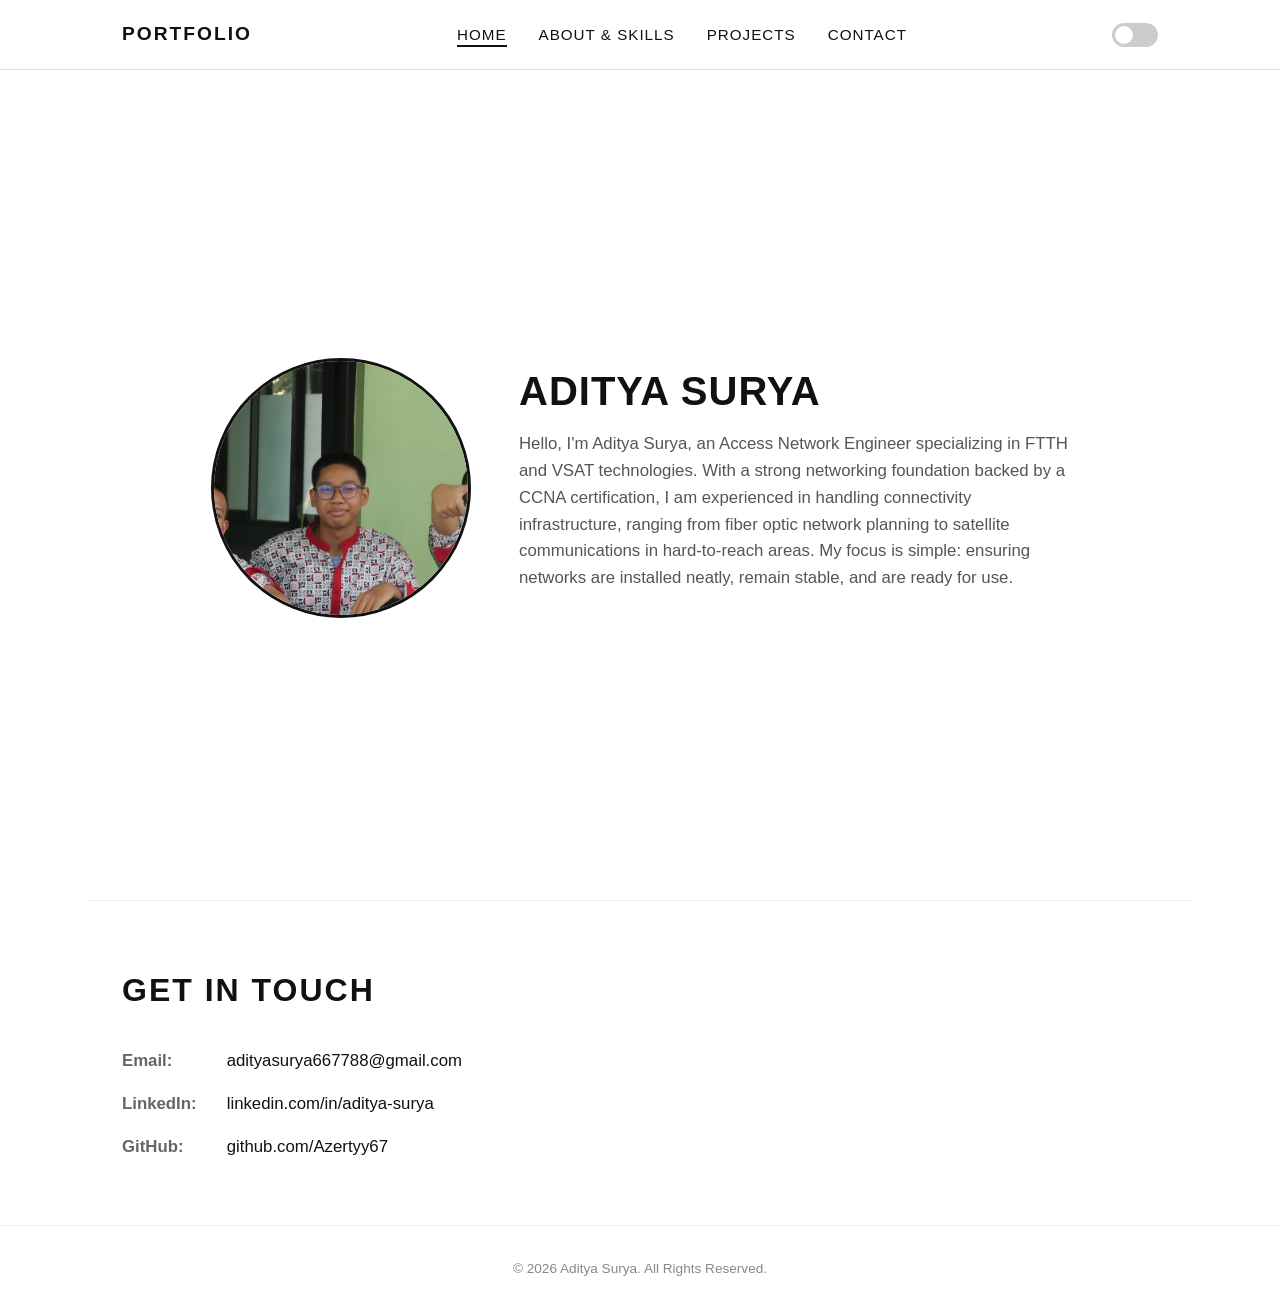
<file: index.html>
<!DOCTYPE html>
<html lang="en">
<head>
    <meta charset="UTF-8">
    <meta name="viewport" content="width=device-width, initial-scale=1.0">
    <title>Portfolio | Aditya Surya</title>
    <link rel="stylesheet" href="style.css">
</head>
<body>

    <!-- NAVBAR -->
    <header>
        <nav>
            <div class="logo">PORTFOLIO</div>
            <ul class="nav-links">
                <li><a href="index.html" class="active-link">Home</a></li>
                <li><a href="about.html">About & Skills</a></li>
                <li><a href="projects.html">Projects</a></li>
                <li><a href="#contact">Contact</a></li>
            </ul>

            <!-- Dark/Light Theme Switch -->
            <label class="theme-switch">
                <input type="checkbox" id="darkModeToggle">
                <span class="slider"></span>
            </label>
        </nav>
    </header>

    <!-- HERO SECTION -->
    <main class="hero">
        <img src="pp.jpeg" alt="Profile Picture" class="hero-img">
        <div class="hero-text">
            <h1>ADITYA SURYA</h1>
            <p>Hello, I'm Aditya Surya, an Access Network Engineer specializing in FTTH and VSAT technologies. With a strong networking foundation backed by a CCNA certification, I am experienced in handling connectivity infrastructure, ranging from fiber optic network planning to satellite communications in hard-to-reach areas. My focus is simple: ensuring networks are installed neatly, remain stable, and are ready for use.</p>
        </div>
    </main>

    <!-- CONTACT SECTION -->
<section id="contact">
    <h2 class="reveal">Get In Touch</h2>
    <ul class="contact-list">
        <li class="reveal" style="--delay: 1;">
            <strong>Email:</strong> 
            <a href="mailto:adityasurya667788@gmail.com">adityasurya667788@gmail.com</a>
        </li>
        <li class="reveal" style="--delay: 2;">
            <strong>LinkedIn:</strong> 
            <a href="https://www.linkedin.com/in/aditya-surya-0a6906324" target="_blank">linkedin.com/in/aditya-surya</a>
        </li>
        <li class="reveal" style="--delay: 3;">
            <strong>GitHub:</strong> 
            <a href="https://github.com/Azertyy67" target="_blank">github.com/Azertyy67</a>
        </li>
    </ul>
</section>

    <!-- FOOTER -->
    <footer>
        <p>&copy; 2026 Aditya Surya. All Rights Reserved.</p>
    </footer>

    <script src="script.js"></script>
</body>
</html>
</file>
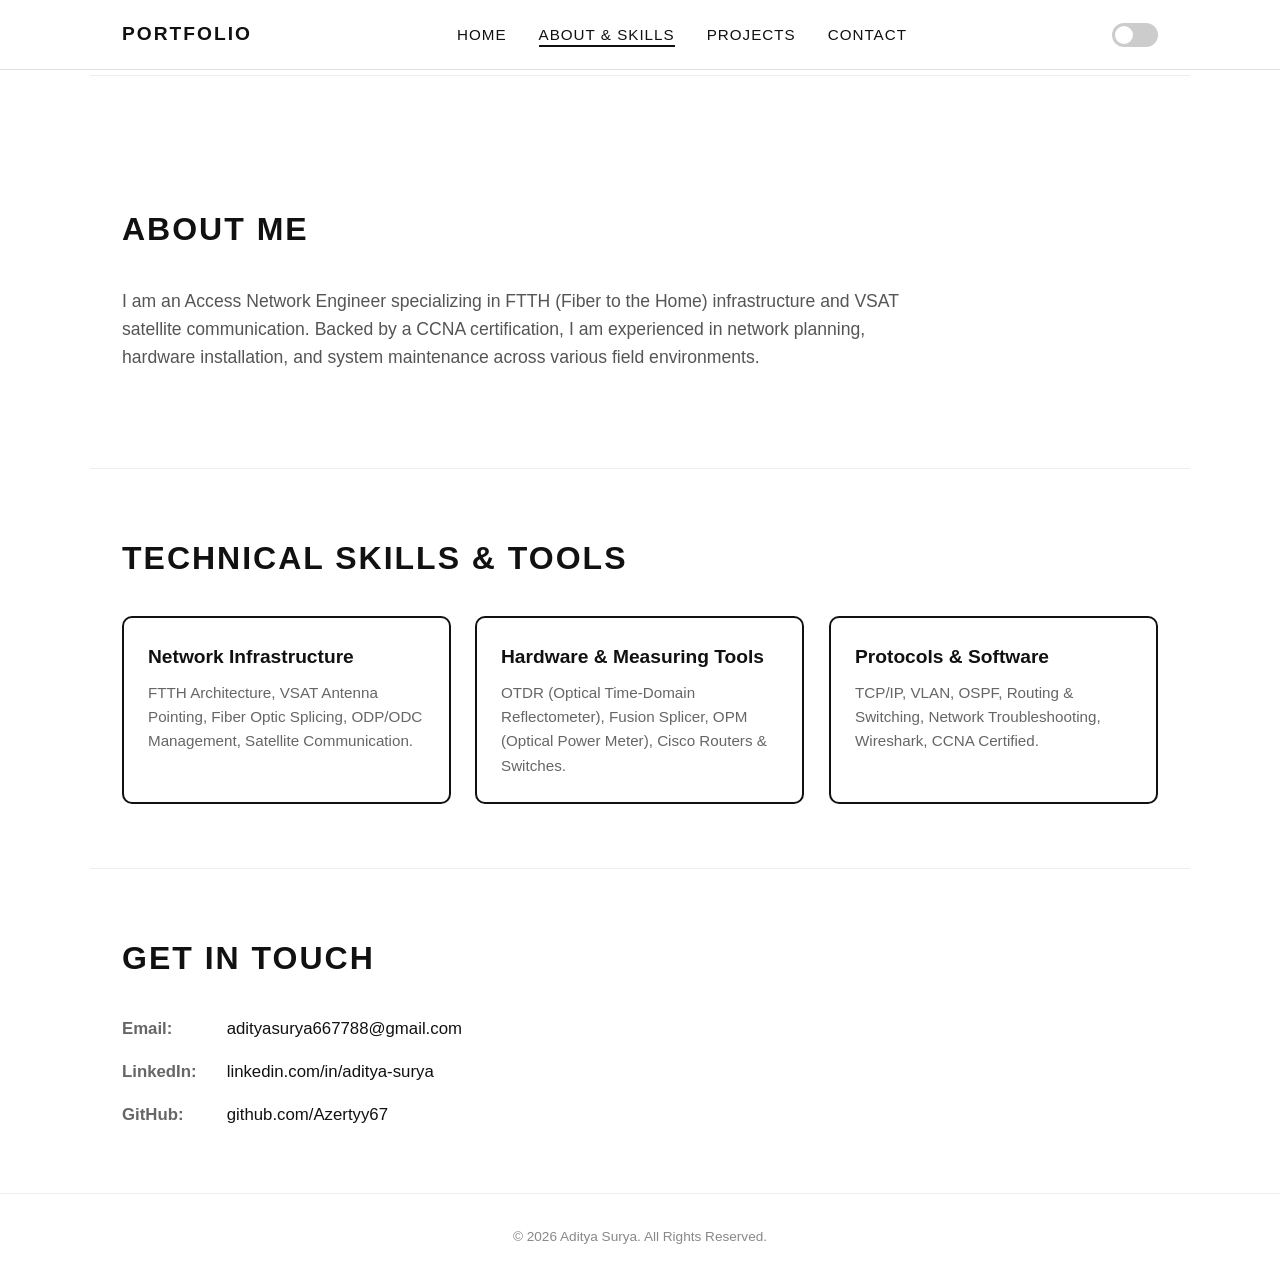
<file: about.html>
<!DOCTYPE html>
<html lang="en">
<head>
    <meta charset="UTF-8">
    <meta name="viewport" content="width=device-width, initial-scale=1.0">
    <title>About & Skills | Aditya Surya</title>
    <link rel="stylesheet" href="style.css">
</head>
<body>

    <!-- NAVBAR -->
    <header>
        <nav>
            <div class="logo">PORTFOLIO</div>
            <ul class="nav-links">
                <li><a href="index.html">Home</a></li>
                <li><a href="about.html" class="active-link">About & Skills</a></li>
                <li><a href="projects.html">Projects</a></li>
                <li><a href="#contact">Contact</a></li>
            </ul>

            <label class="theme-switch">
                <input type="checkbox" id="darkModeToggle">
                <span class="slider"></span>
            </label>
        </nav>
    </header>

    <!-- ABOUT SECTION -->
    <section style="padding-top: 8rem;">
        <h2 class="reveal">About Me</h2>
        <p class="reveal" style="font-size: 1.1rem; color: #555; max-width: 800px; margin-bottom: 2rem;">
            I am an Access Network Engineer specializing in FTTH (Fiber to the Home) infrastructure and VSAT satellite communication. Backed by a CCNA certification, I am experienced in network planning, hardware installation, and system maintenance across various field environments.
        </p>
    </section>

    <!-- SKILLS SECTION -->
    <section>
        <h2 class="reveal">Technical Skills & Tools</h2>
        <div class="grid">
            <div class="card reveal" style="--delay: 1;">
                <h3>Network Infrastructure</h3>
                <p>FTTH Architecture, VSAT Antenna Pointing, Fiber Optic Splicing, ODP/ODC Management, Satellite Communication.</p>
            </div>

            <div class="card reveal" style="--delay: 2;">
                <h3>Hardware & Measuring Tools</h3>
                <p>OTDR (Optical Time-Domain Reflectometer), Fusion Splicer, OPM (Optical Power Meter), Cisco Routers & Switches.</p>
            </div>

            <div class="card reveal" style="--delay: 3;">
                <h3>Protocols & Software</h3>
                <p>TCP/IP, VLAN, OSPF, Routing & Switching, Network Troubleshooting, Wireshark, CCNA Certified.</p>
            </div>
        </div>
    </section>

    <!-- CONTACT SECTION -->
   
<section id="contact">
    <h2 class="reveal">Get In Touch</h2>
    <ul class="contact-list">
        <li class="reveal" style="--delay: 1;">
            <strong>Email:</strong> 
            <a href="mailto:adityasurya667788@gmail.com">adityasurya667788@gmail.com</a>
        </li>
        <li class="reveal" style="--delay: 2;">
            <strong>LinkedIn:</strong> 
            <a href="https://www.linkedin.com/in/aditya-surya-0a6906324" target="_blank">linkedin.com/in/aditya-surya</a>
        </li>
        <li class="reveal" style="--delay: 3;">
            <strong>GitHub:</strong> 
            <a href="https://github.com/Azertyy67" target="_blank">github.com/Azertyy67</a>
        </li>
    </ul>
</section>
    <footer>
        <p>&copy; 2026 Aditya Surya. All Rights Reserved.</p>
    </footer>

    <script src="script.js"></script>
</body>
</html>
</file>
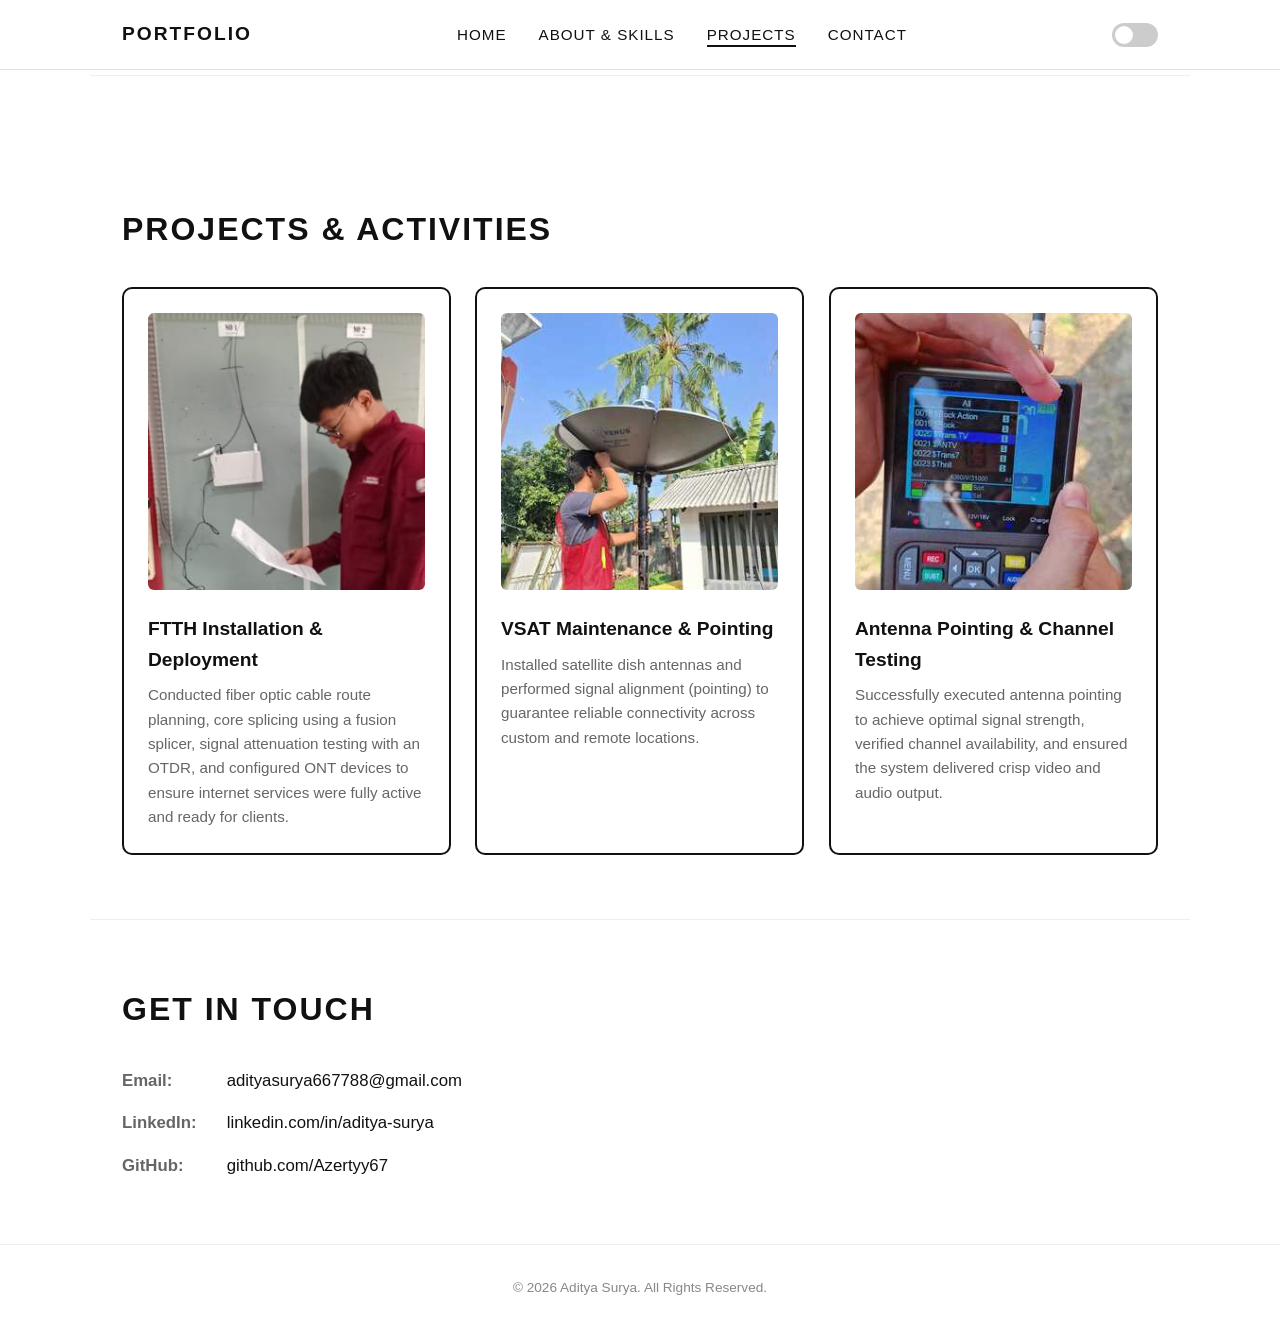
<file: projects.html>
<!DOCTYPE html>
<html lang="en">
<head>
    <meta charset="UTF-8">
    <meta name="viewport" content="width=device-width, initial-scale=1.0">
    <title>Projects & Activities | Aditya Surya</title>
    <link rel="stylesheet" href="style.css">
</head>
<body>

    <!-- NAVBAR -->
    <header>
        <nav>
            <div class="logo">PORTFOLIO</div>
            <ul class="nav-links">
                <li><a href="index.html">Home</a></li>
                <li><a href="about.html">About & Skills</a></li>
                <li><a href="projects.html" class="active-link">Projects</a></li>
                <li><a href="#contact">Contact</a></li>
            </ul>

            <label class="theme-switch">
                <input type="checkbox" id="darkModeToggle">
                <span class="slider"></span>
            </label>
        </nav>
    </header>

    <!-- PROJECTS SECTION -->
    <section style="padding-top: 8rem;">
        <h2 class="reveal">Projects & Activities</h2>
        <div class="grid">
            <div class="card reveal" style="--delay: 1;">
                <img src="kegiatan5.jpeg" alt="Activity 1" class="card-img" style="width: 100%; border-radius: 6px; margin-bottom: 1rem;">
                <div class="card-body">
                    <h3>FTTH Installation & Deployment</h3>
                    <p>Conducted fiber optic cable route planning, core splicing using a fusion splicer, signal attenuation testing with an OTDR, and configured ONT devices to ensure internet services were fully active and ready for clients.</p>
                </div>
            </div>

            <div class="card reveal" style="--delay: 2;">
                <img src="kegiatan2.jpeg" alt="Activity 2" class="card-img" style="width: 100%; border-radius: 6px; margin-bottom: 1rem;">
                <div class="card-body">
                    <h3>VSAT Maintenance & Pointing</h3>
                    <p>Installed satellite dish antennas and performed signal alignment (pointing) to guarantee reliable connectivity across custom and remote locations.</p>
                </div>
            </div>

            <div class="card reveal" style="--delay: 3;">
                <img src="kegiatan 3.jpeg" alt="Activity 3" class="card-img" style="width: 100%; border-radius: 6px; margin-bottom: 1rem;">
                <div class="card-body">
                    <h3>Antenna Pointing & Channel Testing</h3>
                    <p>Successfully executed antenna pointing to achieve optimal signal strength, verified channel availability, and ensured the system delivered crisp video and audio output.</p>
                </div>
            </div>
        </div>
    </section>

    <!-- CONTACT SECTION -->
<section id="contact">
    <h2 class="reveal">Get In Touch</h2>
    <ul class="contact-list">
        <li class="reveal" style="--delay: 1;">
            <strong>Email:</strong> 
            <a href="mailto:adityasurya667788@gmail.com">adityasurya667788@gmail.com</a>
        </li>
        <li class="reveal" style="--delay: 2;">
            <strong>LinkedIn:</strong> 
            <a href="https://www.linkedin.com/in/aditya-surya-0a6906324" target="_blank">linkedin.com/in/aditya-surya</a>
        </li>
        <li class="reveal" style="--delay: 3;">
            <strong>GitHub:</strong> 
            <a href="https://github.com/Azertyy67" target="_blank">github.com/Azertyy67</a>
        </li>
    </ul>
</section>

    <footer>
        <p>&copy; 2026 Aditya Surya. All Rights Reserved.</p>
    </footer>

    <script src="script.js"></script>
</body>
</html>
</file>
<file: style.css>
/* --- RESET & DASAR MONOKROM --- */
* {
    margin: 0;
    padding: 0;
    box-sizing: border-box;
    font-family: 'Segoe UI', Tahoma, Geneva, Verdana, sans-serif;
}

body {
    background-color: #ffffff;
    color: #111111;
    line-height: 1.6;
    scroll-behavior: smooth;
    overflow-x: hidden;
    padding-top: 75px; /* Ruang agar konten tidak tertutup fixed header desktop */
}

a {
    color: #111111;
    text-decoration: none;
    transition: color 0.3s ease;
}

a:hover {
    color: #666666;
}

/* --- NAVBAR DESKTOP --- */
header {
    position: fixed;
    top: 0;
    left: 0;
    width: 100%;
    background-color: rgba(255, 255, 255, 0.98);
    border-bottom: 1px solid #e0e0e0;
    z-index: 1000;
    transition: background-color 0.3s ease, border-color 0.3s ease;
}

nav {
    max-width: 1100px;
    margin: 0 auto;
    display: flex;
    justify-content: space-between;
    align-items: center;
    padding: 1.2rem 2rem;
}

.logo {
    font-weight: 700;
    font-size: 1.2rem;
    letter-spacing: 2px;
}

.nav-links {
    display: flex;
    list-style: none;
    gap: 2rem;
    align-items: center;
}

.nav-links a {
    font-size: 0.95rem;
    text-transform: uppercase;
    letter-spacing: 1px;
    font-weight: 500;
}

.nav-links a.active-link {
    border-bottom: 2px solid #111111;
    padding-bottom: 2px;
}

/* --- TOMBOL TOGGLE (DARK MODE) --- */
.theme-switch {
    position: relative;
    display: inline-block;
    width: 46px;
    height: 24px;
    flex-shrink: 0;
}

.theme-switch input {
    opacity: 0;
    width: 0;
    height: 0;
}

.slider {
    position: absolute;
    cursor: pointer;
    top: 0; left: 0; right: 0; bottom: 0;
    background-color: #ccc;
    transition: 0.4s;
    border-radius: 24px;
}

.slider:before {
    position: absolute;
    content: "";
    height: 18px;
    width: 18px;
    left: 3px;
    bottom: 3px;
    background-color: white;
    transition: 0.4s;
    border-radius: 50%;
}

input:checked + .slider {
    background-color: #111111;
}

input:checked + .slider:before {
    transform: translateX(22px);
}

/* --- HERO SECTION --- */
.hero {
    min-height: calc(100vh - 75px);
    display: flex;
    align-items: center;
    justify-content: center;
    padding: 3rem 2rem;
    max-width: 1100px;
    margin: 0 auto;
    gap: 3rem;
}

.hero-img {
    width: 260px;
    height: 260px;
    border-radius: 50%;
    object-fit: cover;
    border: 3px solid #111111;
    flex-shrink: 0;
}

.hero-text {
    max-width: 550px;
}

.hero-text h1 {
    font-size: 2.5rem;
    margin-bottom: 0.5rem;
    letter-spacing: 1px;
}

.hero-text p {
    color: #555555;
    font-size: 1.05rem;
    margin-bottom: 1.5rem;
}

/* --- SECTION UMUM --- */
section {
    padding: 4rem 2rem;
    max-width: 1100px;
    margin: 0 auto;
    border-top: 1px solid #eeeeee;
}

section h2 {
    font-size: 2rem;
    margin-bottom: 2rem;
    text-transform: uppercase;
    letter-spacing: 2px;
}

/* --- GRID CARD --- */
.grid {
    display: grid;
    grid-template-columns: repeat(auto-fit, minmax(280px, 1fr));
    gap: 1.5rem;
}

.kotak-ig, .card {
    background-color: #ffffff;
    color: #111111;
    padding: 1.5rem;
    border-radius: 10px;
    border: 2px solid #111111;
    transition: transform 0.3s ease, border-color 0.3s ease, box-shadow 0.3s ease;
}

.card:hover {
    transform: translateY(-5px);
    box-shadow: 0 5px 15px rgba(0, 0, 0, 0.08);
}

.card h3 {
    margin-bottom: 0.5rem;
    font-size: 1.2rem;
}

.card p {
    color: #666666;
    font-size: 0.95rem;
}

/* --- KONTAK --- */
.contact-list {
    list-style: none;
    display: flex;
    flex-direction: column;
    gap: 1rem;
    font-size: 1.05rem;
    word-break: break-word;
}

.contact-list li strong {
    color: #666666;
    min-width: 100px;
    display: inline-block;
}

/* --- FOOTER --- */
footer {
    text-align: center;
    padding: 2rem;
    border-top: 1px solid #eeeeee;
    color: #888888;
    font-size: 0.85rem;
}

/* --- TAMPILAN MODE GELAP --- */
body.dark-mode {
    background-color: #121212; 
    color: #f1f1f1;            
}

body.dark-mode a {
    color: #f1f1f1;
}

body.dark-mode header {
    background-color: rgba(18, 18, 18, 0.98);
    border-bottom: 1px solid #333333;
}

body.dark-mode section {
    border-top-color: #333333;
}

body.dark-mode .kotak-ig, 
body.dark-mode .card {
    background-color: #121212;
    color: #ffffff;
    border: 2px solid #ffffff;
}

body.dark-mode .card:hover {
    box-shadow: 0 5px 15px rgba(255, 255, 255, 0.1);
}

body.dark-mode .hero-text p,
body.dark-mode .card p,
body.dark-mode .contact-list li strong,
body.dark-mode footer {
    color: #aaaaaa;
}

body.dark-mode input:checked + .slider {
    background-color: #ffffff;
}

body.dark-mode input:checked + .slider:before {
    background-color: #121212;
}

body.dark-mode .nav-links a.active-link {
    border-bottom-color: #ffffff;
}

/* --- ANIMASI SCROLL REVEAL --- */
.reveal {
    opacity: 0;
    transform: translateY(30px);
    transition: opacity 0.8s cubic-bezier(0.16, 1, 0.3, 1), 
                transform 0.8s cubic-bezier(0.16, 1, 0.3, 1);
    transition-delay: calc(var(--delay, 0) * 0.15s);
    will-change: opacity, transform;
}

.reveal.active {
    opacity: 1;
    transform: translateY(0);
}

/* ==========================================================
   PERBAIKAN TAMPILAN KHUSUS HP (ANDROID & IOS)
   ========================================================== */
@media (max-width: 768px) {
    body {
        padding-top: 100px; /* Ruang untuk header 2 baris */
    }

    /* Mengatur Header HP: Logo (Kiri Atas), Switch Dark Mode (Kanan Atas), Menu (Di Bawah) */
    nav {
        display: grid;
        grid-template-columns: 1fr auto;
        grid-template-areas: 
            "logo theme"
            "links links";
        row-gap: 0.7rem;
        padding: 0.8rem 1.2rem;
        align-items: center;
    }

    .logo {
        grid-area: logo;
        font-size: 1.1rem;
    }

    .theme-switch {
        grid-area: theme;
        justify-self: end;
        margin-left: 0;
    }

    .nav-links {
        grid-area: links;
        display: flex;
        justify-content: space-between;
        align-items: center;
        width: 100%;
        border-top: 1px solid #e0e0e0;
        padding-top: 0.6rem;
        gap: 0.2rem;
    }

    body.dark-mode .nav-links {
        border-top-color: #333333;
    }

    .nav-links li {
        flex: 1;
        text-align: center;
    }

    .nav-links a {
        font-size: 0.78rem;
        letter-spacing: 0px;
        white-space: nowrap;
        display: block;
        padding: 0.2rem 0;
    }

    /* Adjustments Hero Section HP */
    .hero {
        flex-direction: column;
        text-align: center;
        padding: 2rem 1.2rem;
        min-height: auto;
        gap: 1.5rem;
    }

    .hero-img {
        width: 170px;
        height: 170px;
    }

    .hero-text h1 {
        font-size: 1.8rem;
    }

    .hero-text p {
        font-size: 0.95rem;
    }

    /* Adjustments Section & Spacing HP */
    section {
        padding: 2.5rem 1.2rem;
    }

    section[style*="padding-top"] {
        padding-top: 2.5rem !important;
    }

    section h2 {
        font-size: 1.4rem;
        margin-bottom: 1.2rem;
    }

    /* Adjustments Kontak HP */
    .contact-list li {
        display: flex;
        flex-direction: column;
        align-items: flex-start;
        gap: 0.2rem;
    }

    .contact-list li strong {
        min-width: auto;
    }
}
</file>
